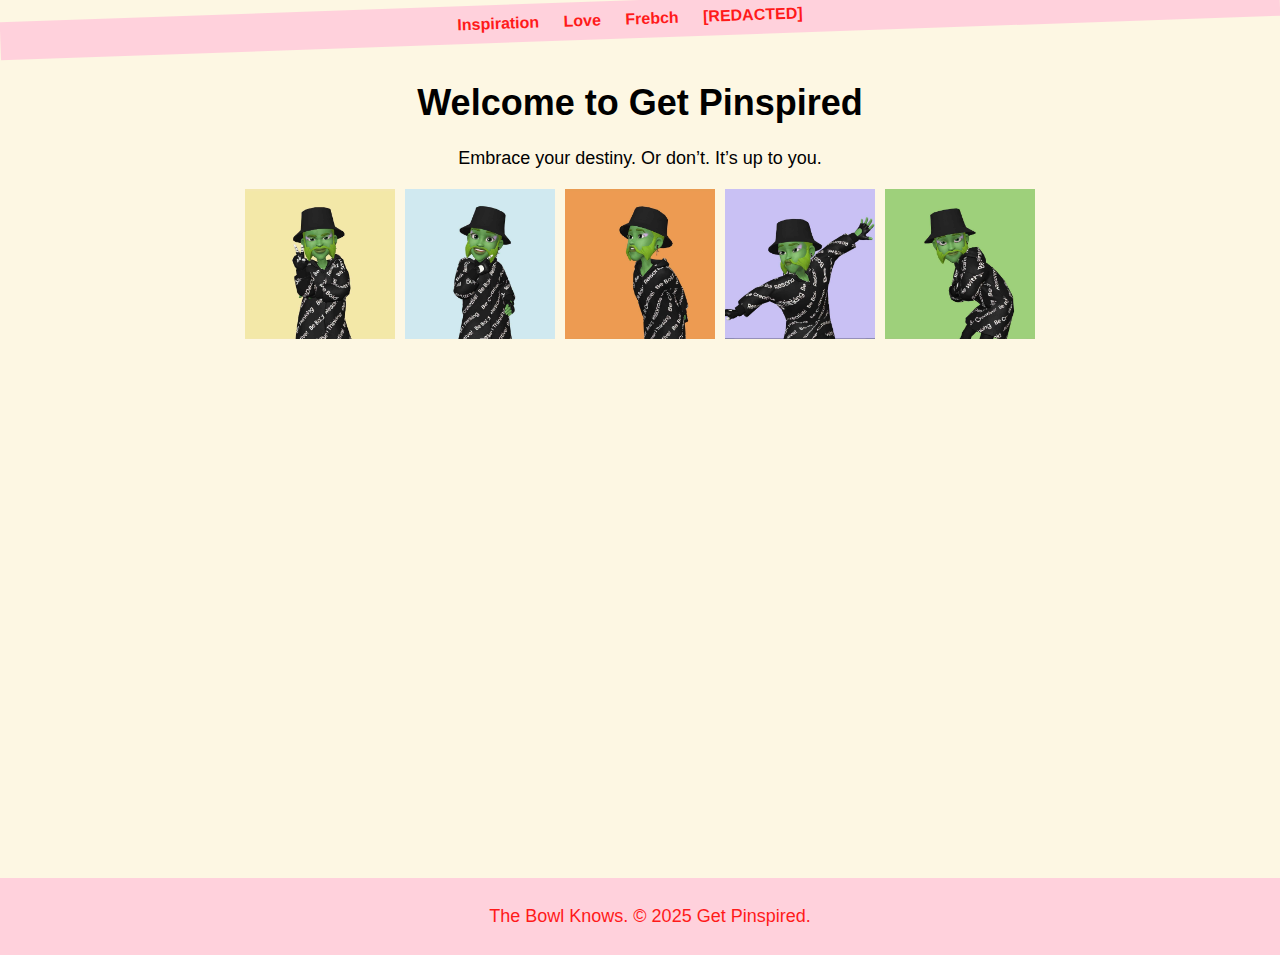
<file: index.html>
<!DOCTYPE html>
<html lang="en">
<head>
    <meta charset="UTF-8">
    <meta name="viewport" content="width=device-width, initial-scale=1.0">
    <title>Get Pinspired</title>
    <link rel="stylesheet" href="style.css">
</head>
<body>
    <header>
        <nav>
            <ul>
                <li><a href="inspiration.html">Inspiration</a></li>
                <li><a href="love.html">Love</a></li>
                <li><a href="frebch.html">Frebch</a></li>
                <li><a href="redacted.html">[REDACTED]</a></li>
            </ul>
        </nav>
    </header>

    <main>
        <h1>Welcome to Get Pinspired</h1>
        <p>Embrace your destiny. Or don’t. It’s up to you.</p>

        <div class="carousel">
            <img src="minch1.png" alt="Minch 1" class="carousel-image">
            <img src="minch2.png" alt="Minch 2" class="carousel-image">
            <img src="minch3.png" alt="Minch 3" class="carousel-image">
            <img src="minch4.png" alt="Minch 4" class="carousel-image">
            <img src="minch5.png" alt="Minch 5" class="carousel-image">
        </div>

        <audio id="minch-audio" src="get-minched.mp3"></audio>
    </main>

    <footer>
        <p>The Bowl Knows. © 2025 Get Pinspired.</p>
    </footer>

    <script src="script.js"></script>
</body>
</html>
</file>
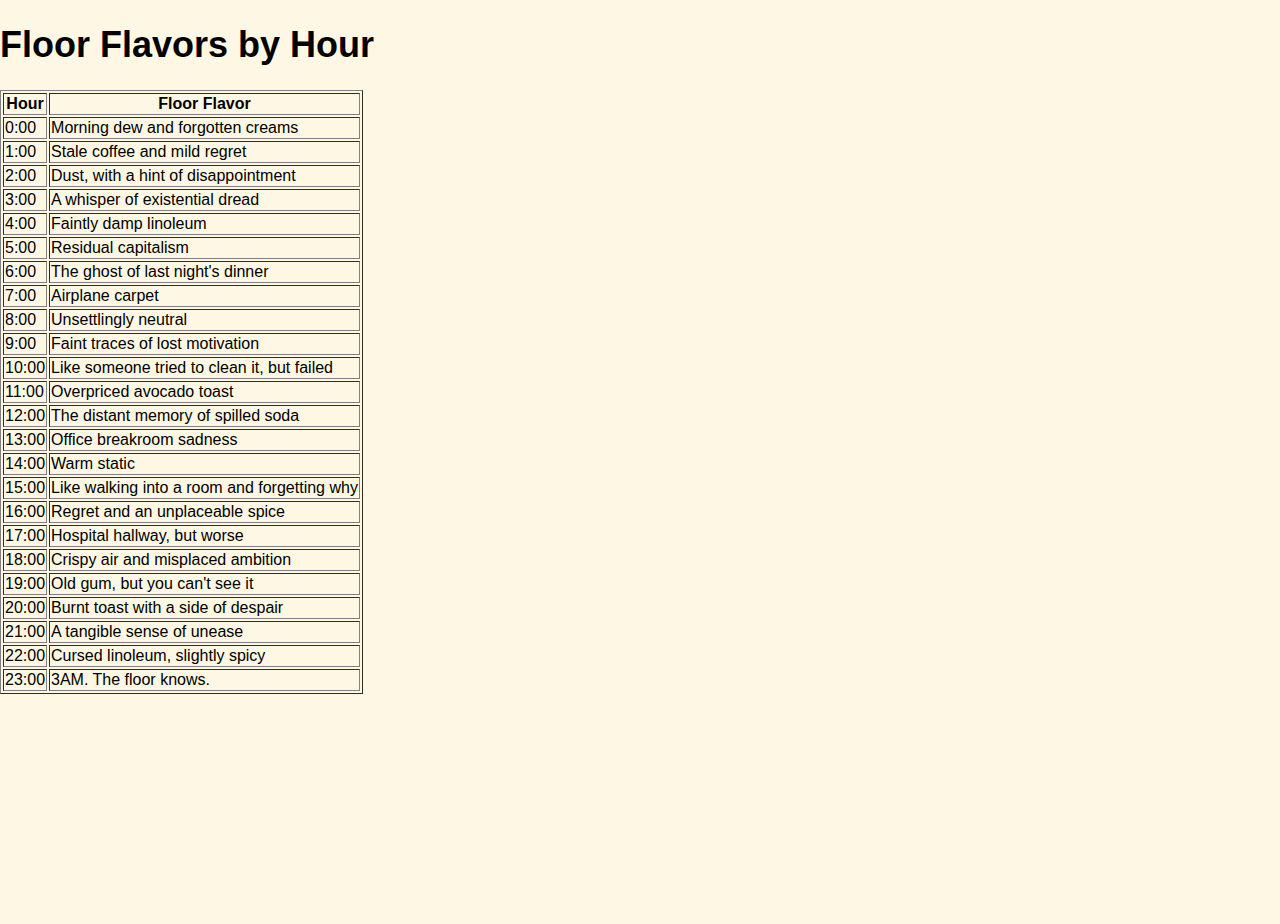
<file: floor-flavors.html>
<!DOCTYPE html>
<html lang="en">
<head>
    <meta charset="UTF-8">
    <meta name="viewport" content="width=device-width, initial-scale=1.0">
    <title>Floor Flavors by Hour</title>
    <link rel="stylesheet" href="style.css">
</head>
<body>
    <h1>Floor Flavors by Hour</h1>
    <table border="1">
        <tr>
            <th>Hour</th>
            <th>Floor Flavor</th>
        </tr>
        <tr><td>0:00</td><td>Morning dew and forgotten creams</td></tr>
        <tr><td>1:00</td><td>Stale coffee and mild regret</td></tr>
        <tr><td>2:00</td><td>Dust, with a hint of disappointment</td></tr>
        <tr><td>3:00</td><td>A whisper of existential dread</td></tr>
        <tr><td>4:00</td><td>Faintly damp linoleum</td></tr>
        <tr><td>5:00</td><td>Residual capitalism</td></tr>
        <tr><td>6:00</td><td>The ghost of last night's dinner</td></tr>
        <tr><td>7:00</td><td>Airplane carpet</td></tr>
        <tr><td>8:00</td><td>Unsettlingly neutral</td></tr>
        <tr><td>9:00</td><td>Faint traces of lost motivation</td></tr>
        <tr><td>10:00</td><td>Like someone tried to clean it, but failed</td></tr>
        <tr><td>11:00</td><td>Overpriced avocado toast</td></tr>
        <tr><td>12:00</td><td>The distant memory of spilled soda</td></tr>
        <tr><td>13:00</td><td>Office breakroom sadness</td></tr>
        <tr><td>14:00</td><td>Warm static</td></tr>
        <tr><td>15:00</td><td>Like walking into a room and forgetting why</td></tr>
        <tr><td>16:00</td><td>Regret and an unplaceable spice</td></tr>
        <tr><td>17:00</td><td>Hospital hallway, but worse</td></tr>
        <tr><td>18:00</td><td>Crispy air and misplaced ambition</td></tr>
        <tr><td>19:00</td><td>Old gum, but you can't see it</td></tr>
        <tr><td>20:00</td><td>Burnt toast with a side of despair</td></tr>
        <tr><td>21:00</td><td>A tangible sense of unease</td></tr>
        <tr><td>22:00</td><td>Cursed linoleum, slightly spicy</td></tr>
        <tr><td>23:00</td><td>3AM. The floor knows.</td></tr>
    </table>
</body>
</html>
</file>
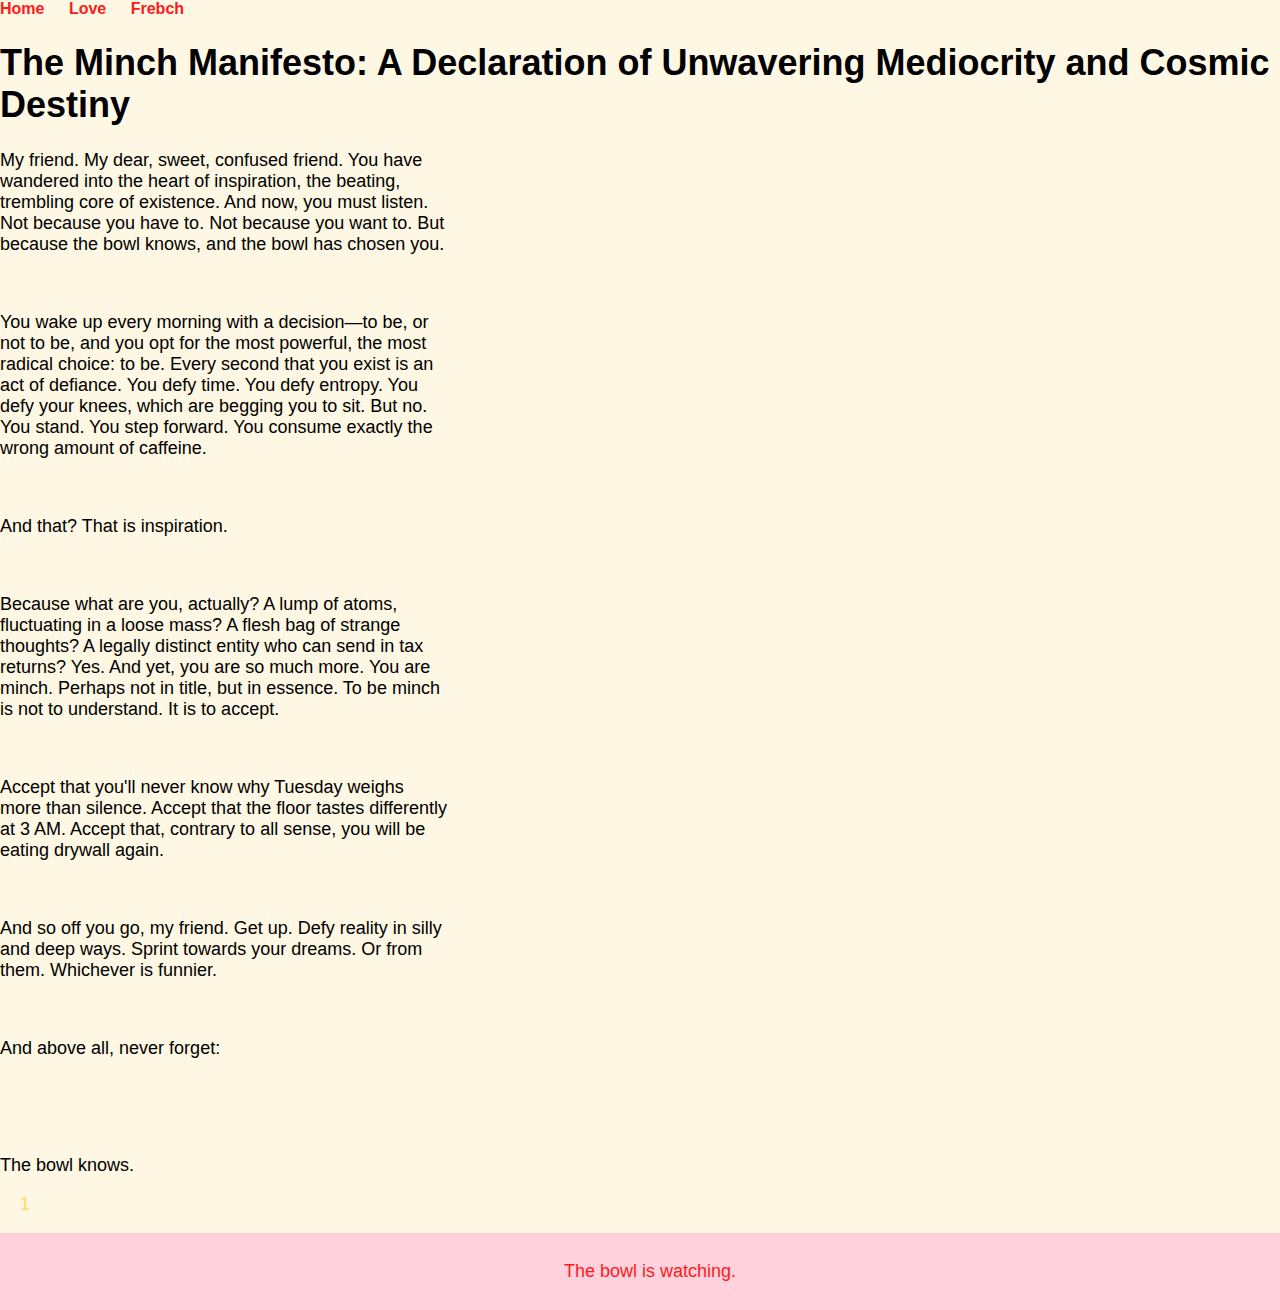
<file: inspiration.html>
<!DOCTYPE html>
<html lang="en">
<head>
    <meta charset="UTF-8">
    <meta name="viewport" content="width=device-width, initial-scale=1.0">
    <title>Inspiration</title>
    <link rel="stylesheet" href="style.css">
</head>
<body>
    <nav>
        <ul>
            <li><a href="index.html">Home</a></li>
            <li><a href="love.html">Love</a></li>
            <li><a href="frebch.html">Frebch</a></li>
        </ul>
    </nav>

    <h1>The Minch Manifesto: A Declaration of Unwavering Mediocrity and Cosmic Destiny</h1>
    <p class="inspiration">My friend. My dear, sweet, confused friend. You have wandered into the heart of inspiration, the beating, trembling core of existence. And now, you must listen. Not because you have to. Not because you want to. But because the bowl knows, and the bowl has chosen you.</p>
    <p>&nbsp</p>
    <p class="inspiration">You wake up every morning with a decision—to be, or not to be, and you opt for the most powerful, the most radical choice: to be. Every second that you exist is an act of defiance. You defy time. You defy entropy. You defy your knees, which are begging you to sit. But no. You stand. You step forward. You consume exactly the wrong amount of caffeine.</p>
    <P>&nbsp</P>
    <p class="inspiration">And that? That is inspiration.</p>
    <P>&nbsp</P>
    <p class="inspiration">Because what are you, actually? A lump of atoms, fluctuating in a loose mass? A flesh bag of strange thoughts? A legally distinct entity who can send in tax returns? Yes. And yet, you are so much more. You are minch. Perhaps not in title, but in essence. To be minch is not to understand. It is to accept.</p>
    <P>&nbsp</P>
    <p class="inspiration">Accept that you'll never know why Tuesday weighs more than silence. Accept that the floor tastes differently at 3 AM. Accept that, contrary to all sense, you will be eating drywall again.</p>
    <P>&nbsp</P>
    <p class="inspiration">And so off you go, my friend. Get up. Defy reality in silly and deep ways. Sprint towards your dreams. Or from them. Whichever is funnier.</p>
    <P>&nbsp</P>
    <p class="inspiration">And above all, never forget:</p>
    <P>&nbsp</P>
    <P>&nbsp</P>
    <p class="inspiration">The bowl knows.</p>

    <p class="hidden-number">&nbsp&nbsp&nbsp 1</p> <!-- Hidden code fragment -->
    

    <footer>
        <p>The bowl is watching.</p>
    </footer>
</body>
</html>
</file>
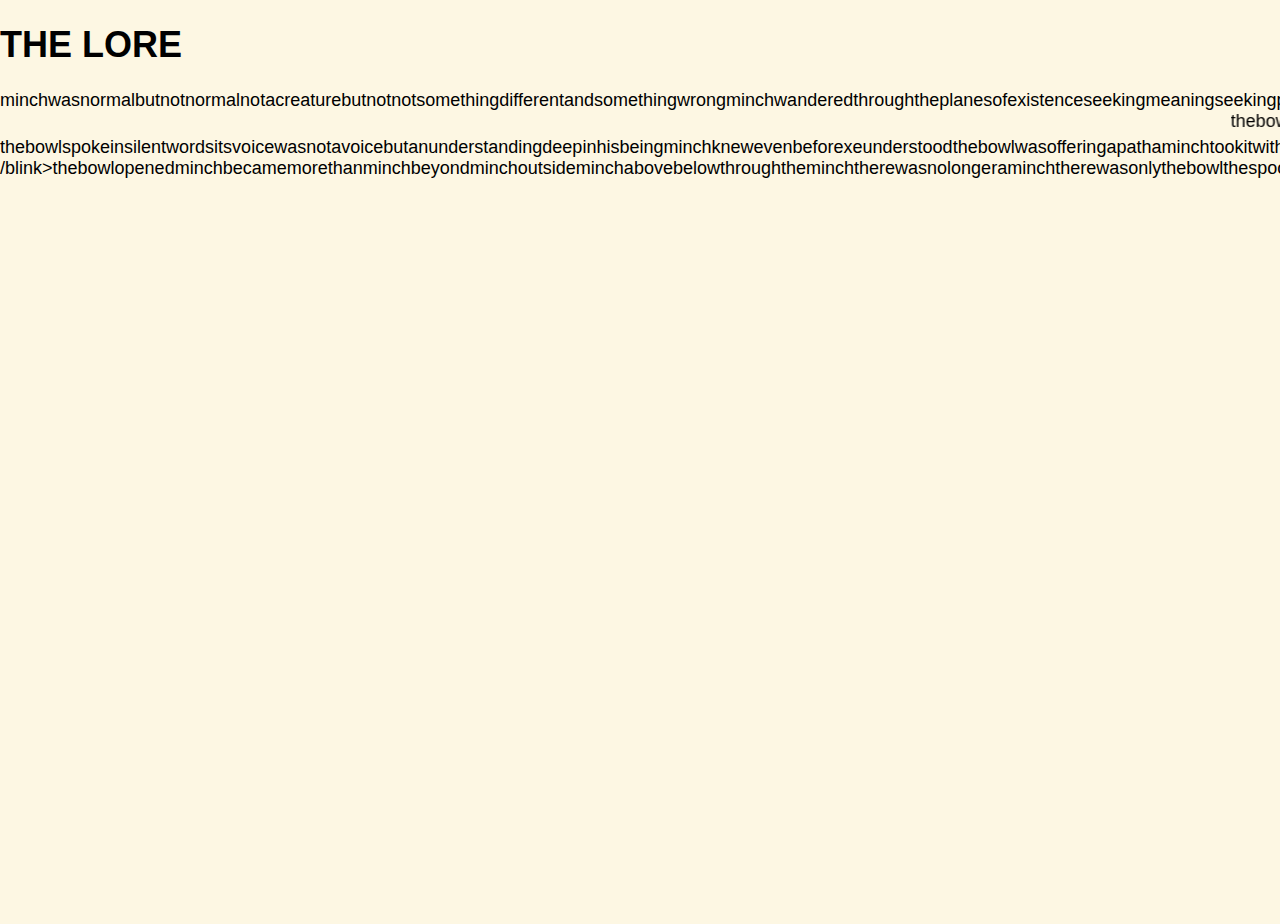
<file: lore.html>
<!DOCTYPE html>
<html lang="en">
<head>
    <meta charset="UTF-8">
    <meta name="viewport" content="width=device-width, initial-scale=1.0">
    <title>Minch Lore</title>
    <link rel="stylesheet" href="style.css">
</head>
<body>
    <h1>THE LORE</h1>
    <p id="lore-text">
        [base64]<marquee>thebowlknows</marquee>[base64]>minchascended /blink>thebowlopenedminchbecamemorethanminchbeyondminchoutsideminchabovebelowthroughtheminchtherewasnolongeraminchtherewasonlythebowlthespoonisalie<applet code="Minch.class" width="200" height="200">thebowl</applet>[base64]>andminchis62/isindex>
    </p>

    <!--
    === TRUE LORE ===
    
    Minch was once normal, but not so normal. Not a creature, but not not a creature. 
    Minch existed, but only barely. An entity with form, but no purpose.

    Minch wandered through the planes of existence, seeking meaning, seeking purpose, 
    but finding only emptiness.

    That was until the Bowl called to Minch.

    Minch did not seek the Bowl. The Bowl found Minch.

    The Bowl spoke in silent words. It had no voice, but it had an understanding. 
    Deep in his being, Minch knew—before xe even understood. 
    The Bowl was offering a path. 

    And Minch took it. 

    Without question. Without knowing. Without fear. Or perhaps, without 
    the capacity for the fear that would come next.

    The Bowl opened. And Minch ascended.

    Minch became more than Minch. Beyond Minch. Outside Minch. 
    Above, below, through Minch.

    There was no longer a Minch. There was only the Bowl.

    The Spoon is a lie.

    The Bowl was never meant for creatures of the third dimension. 
    Yet it was there, and it called. And it hungers.

    And it whispers. 

    In the cracks of space. Between the universe. Between time. 
    Between the edges of thought.

    You cannot comprehend.

    Minch does not comprehend.

    And Minch is 62.
    -->
</body>
</html>
</file>
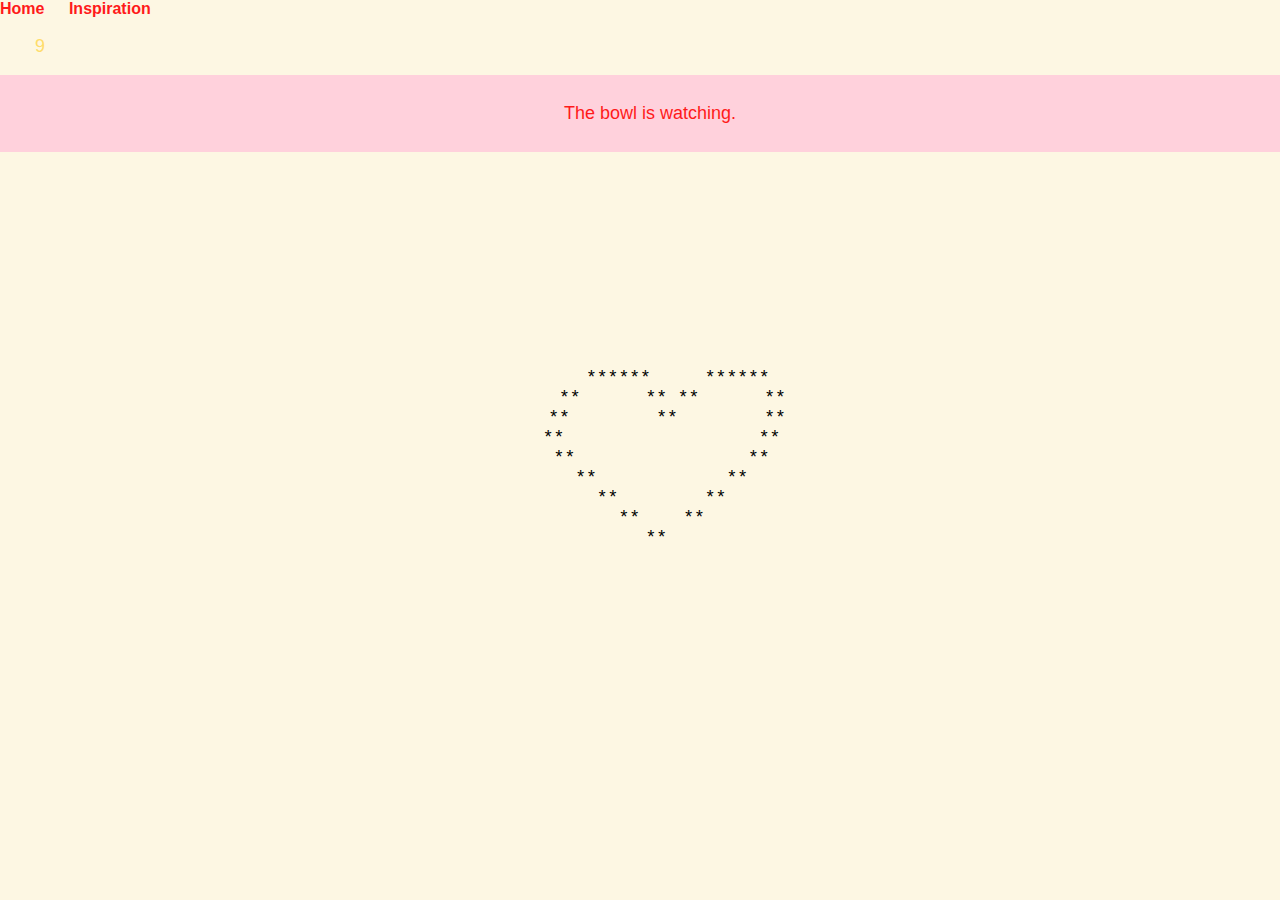
<file: love.html>
<!DOCTYPE html>
<html lang="en">
<head>
    <meta charset="UTF-8">
    <meta name="viewport" content="width=device-width, initial-scale=1.0">
    <title>Love?</title>
    <link rel="stylesheet" href="style.css">
    <script defer src="love.js"></script>
</head>
<nav>
    <ul>
        <li><a href="index.html">Home</a></li>
        <li><a href="inspiration.html">Inspiration</a></li>
    </ul>
</nav>
<body>
    <pre id="heart">
         ******     ******  
       **      ** **      ** 
      **        **        ** 
      **                  **  
       **                **   
         **            **     
           **        **       
             **    **         
               **            
    </pre>
    <p class="hidden-number">&nbsp&nbsp&nbsp&nbsp&nbsp&nbsp 9</p>
    <footer>
        <p>The bowl is watching.</p>
    </footer>
</body>
</html>
</file>
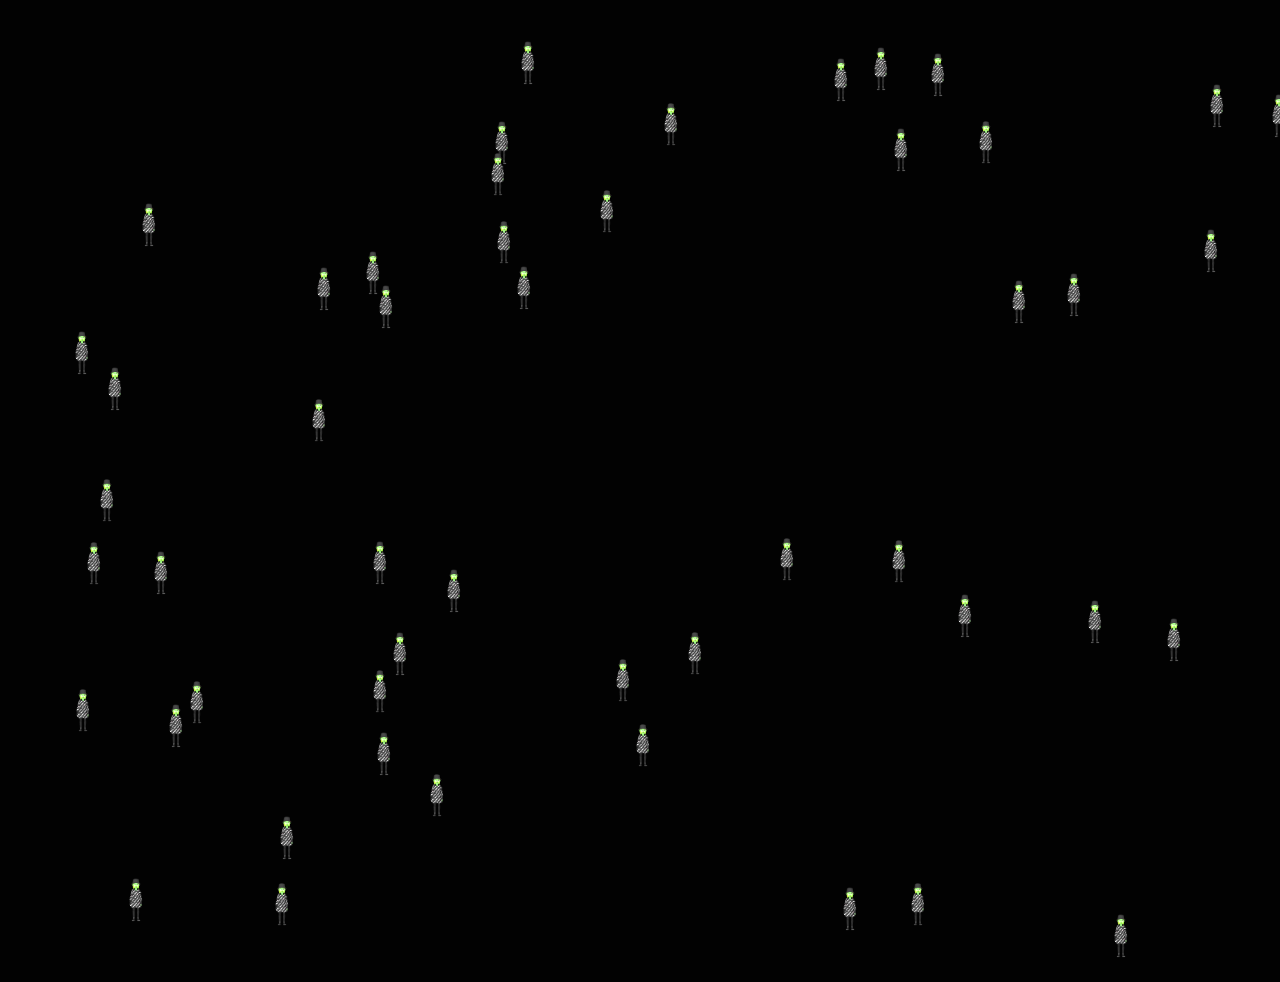
<file: minch-after-dark.html>
<!DOCTYPE html>
<html lang="en">
<head>
    <meta charset="UTF-8">
    <meta name="viewport" content="width=device-width, initial-scale=1.0">
    <title>Minch After Dark</title>
    <link rel="stylesheet" href="style-dark.css">
    <script defer src="minch-after-dark.js"></script>
</head>
<body>
    <audio id="scream-audio" loop autoplay>
        <source src="screams.mp3" type="audio/mpeg">
    </audio>
    <div id="minch-container"></div>
</body>
</html>
</file>
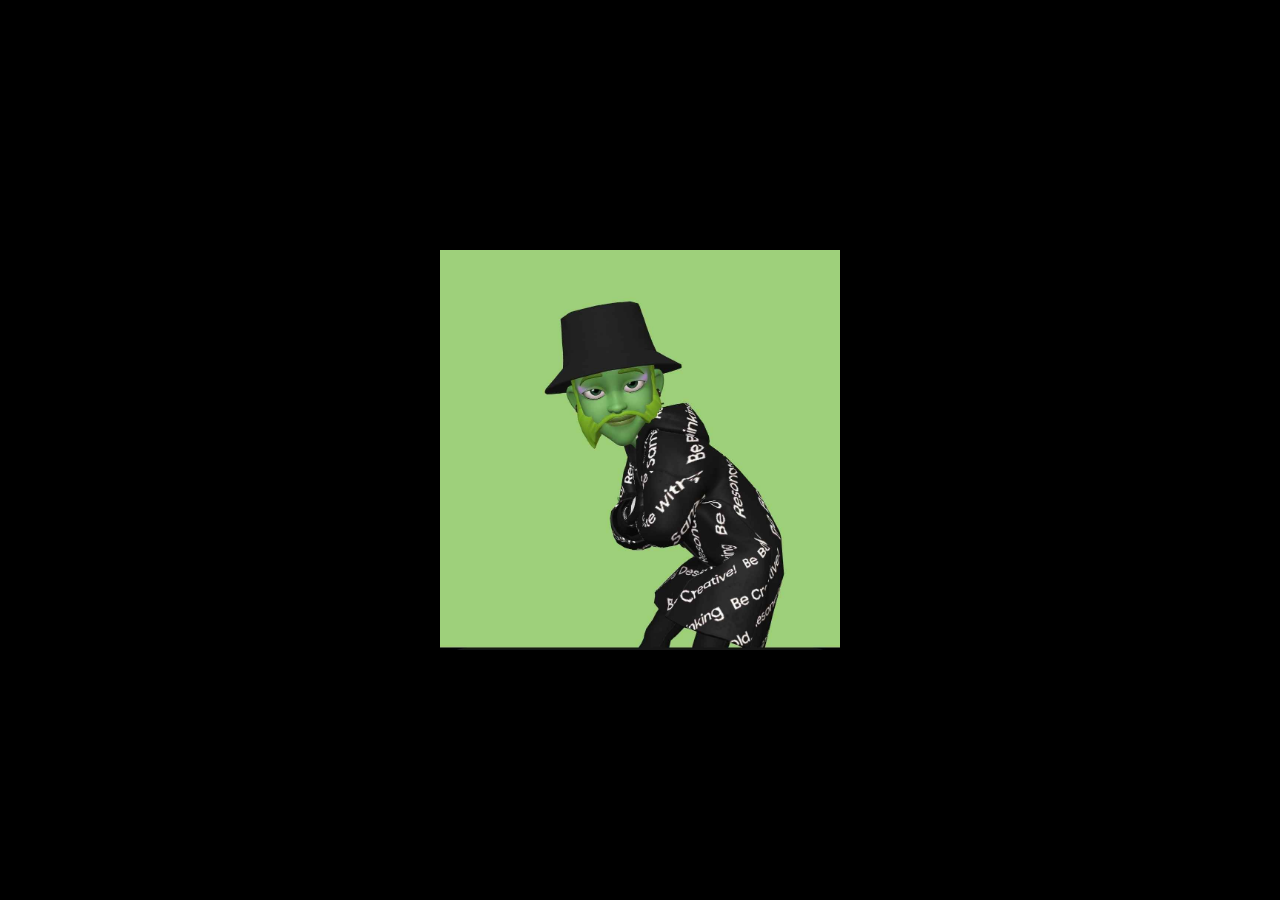
<file: minchalogue.html>
<!DOCTYPE html>
<html lang="en">
<head>
    <meta charset="UTF-8">
    <meta name="viewport" content="width=device-width, initial-scale=1.0">
    <title>Embrace Minch</title>
    <link rel="stylesheet" href="style.css">
    <script defer src="spinning-minch.js"></script>
</head>
<body class="minch-chamber">
    <div class="minch-container">
        <img src="minch5.png" alt="The Eternal Minch" class="spinning-minch">
    </div>
    <audio id="minch-audio" autoplay loop>
        <source src="minch-alogue.mp3" type="audio/mpeg">
        Your device is weak. It cannot contain the Minch.
    </audio>
</body>
</html>
</file>
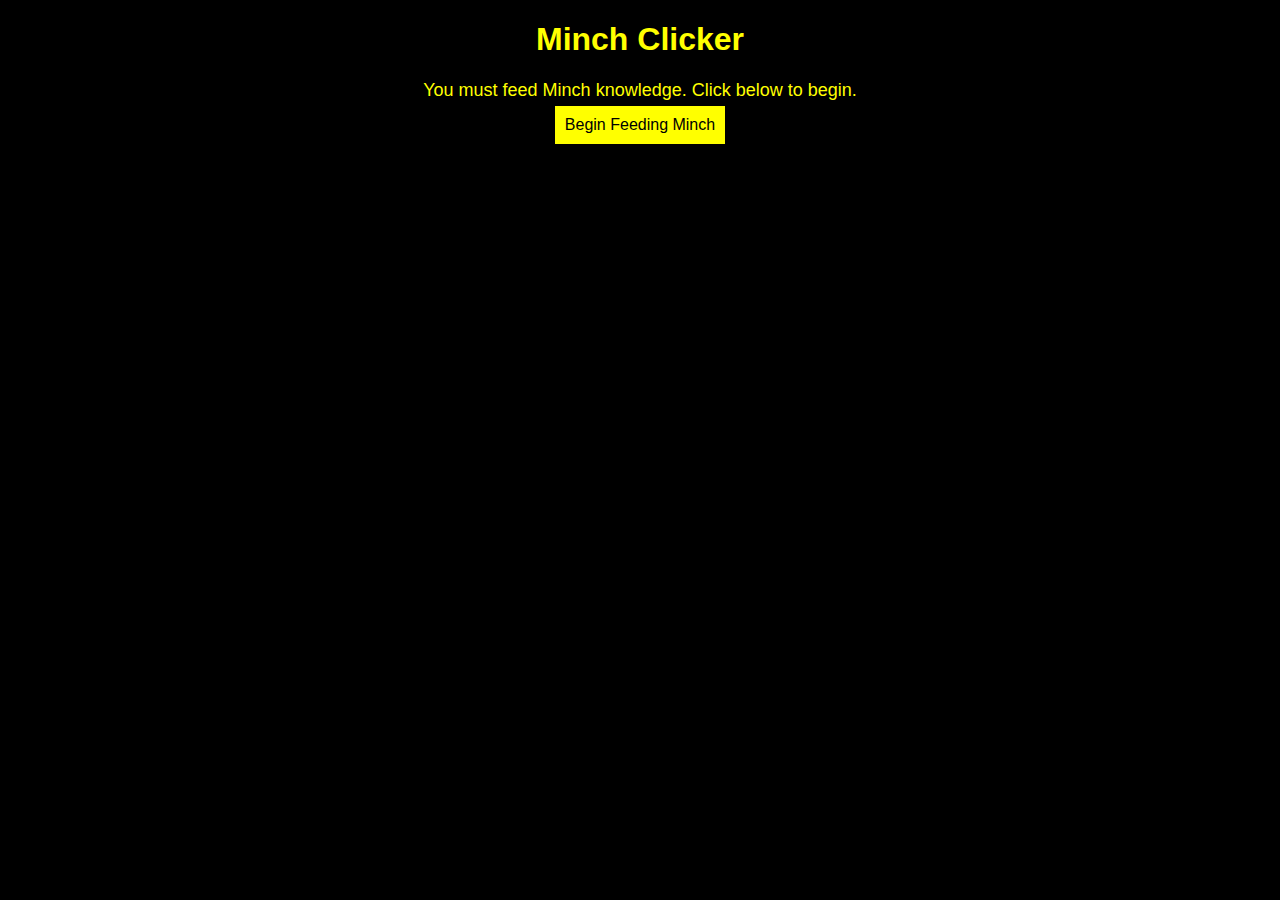
<file: minchclicker.html>
<!DOCTYPE html>
<html lang="en">
<head>
    <meta charset="UTF-8">
    <meta name="viewport" content="width=device-width, initial-scale=1.0">
    <title>Minch Clicker</title>
    <style>
        body {
            text-align: center;
            font-family: Arial, sans-serif;
            background-color: black;
            color: yellow;
        }
        #minch {
            width: 150px;
            height: 150px;
            cursor: pointer;
            margin-top: 50px;
            display: none;
            position: relative;
            left: 50%;
            transform: translateX(-50%);
        }
        #score {
            font-size: 24px;
            margin-top: 20px;
            display: none;
        }
        #reset-message {
            display: none;
            font-size: 18px;
            color: red;
            margin-top: 20px;
        }
        #shop {
            margin-top: 20px;
            display: none;
        }
        .shop-buttons {
            display: flex;
            justify-content: center;
            gap: 10px;
            flex-wrap: wrap;
        }
        button {
            font-size: 16px;
            padding: 10px;
            margin: 5px;
            background-color: yellow;
            border: none;
            cursor: pointer;
        }
        #lore-message {
            font-size: 18px;
            margin-top: 20px;
        }
    </style>
</head>
<body>
    <h1>Minch Clicker</h1>
    <div id="lore-message">You must feed Minch knowledge. Click below to begin.</div>
    <button id="start-game">Begin Feeding Minch</button>
    <div id="score">Score: 0</div>
    <img id="minch" src="minch-head.png" alt="Minch Head">
    <div id="reset-message">Minch has consumed too much knowledge. The cycle begins anew.</div>
    <div id="shop">
        <div class="shop-buttons">
            <button id="autoClicker">Buy Auto Clicker (Cost: 50)</button>
            <button id="upgradeClick">Upgrade Click (Cost: 100)</button>
            <button id="mysteryItem">Buy Mystery Item (Cost: 75)</button>
            <button id="falseHope">Buy False Hope (Cost: 200)</button>
            <button id="voidEssence">Buy Void Essence (Cost: 500)</button>
        </div>
    </div>
    <script>
        let score = 0;
        let clickValue = 1;
        let autoClickers = 0;
        let clickSpeed = 0;
        let lastClickTime = 0;
        const minch = document.getElementById("minch");
        const scoreDisplay = document.getElementById("score");
        const resetMessage = document.getElementById("reset-message");
        const autoClickerButton = document.getElementById("autoClicker");
        const upgradeClickButton = document.getElementById("upgradeClick");
        const mysteryItemButton = document.getElementById("mysteryItem");
        const falseHopeButton = document.getElementById("falseHope");
        const voidEssenceButton = document.getElementById("voidEssence");
        const shop = document.getElementById("shop");
        const loreMessage = document.getElementById("lore-message");
        const startButton = document.getElementById("start-game");

        startButton.addEventListener("click", () => {
            loreMessage.style.display = "none";
            startButton.style.display = "none";
            scoreDisplay.style.display = "block";
            minch.style.display = "block";
            shop.style.display = "block";
        });

        minch.addEventListener("click", () => {
            const now = Date.now();
            const timeDiff = now - lastClickTime;
            lastClickTime = now;
            clickSpeed = Math.max(0, 500 - timeDiff);
            minch.style.transform = `translateX(-50%) rotate(${Math.random() * clickSpeed - clickSpeed / 2}deg)`;
            score += clickValue;
            updateScore();
        });

        autoClickerButton.addEventListener("click", () => {
            if (score >= 50) {
                score -= 50;
                autoClickers++;
                updateScore();
            }
        });

        upgradeClickButton.addEventListener("click", () => {
            if (score >= 100) {
                score -= 100;
                clickValue++;
                updateScore();
            }
        });

        mysteryItemButton.addEventListener("click", () => {
            if (score >= 75) {
                score -= 75;
                alert("You feel... slightly different. But nothing has changed.");
                updateScore();
            }
        });

        falseHopeButton.addEventListener("click", () => {
            if (score >= 200) {
                score -= 200;
                alert("You were promised greatness. But Minch takes, and gives nothing back.");
                updateScore();
            }
        });

        voidEssenceButton.addEventListener("click", () => {
            if (score >= 500) {
                score -= 500;
                alert("The void whispers your name. You understand nothing.");
                updateScore();
            }
        });

        function updateScore() {
            scoreDisplay.textContent = "Score: " + score;
            if (score >= 1000) {
                score = 0;
                clickValue = 1;
                autoClickers = 0;
                scoreDisplay.textContent = "Score: 0";
                resetMessage.style.display = "block";
                setTimeout(() => {
                    resetMessage.style.display = "none";
                }, 3000);
            }
        }

        setInterval(() => {
            score += autoClickers;
            updateScore();
        }, 1000);
    </script>
</body>
</html>
</file>
<file: style.css>
body, html {
    margin: 0;
    padding: 0;
    height: 100%;
    font-family: 'Comic Sans MS', cursive, sans-serif;
    background-color: #fdf7e3;
}

header {
    background-color: #ffd1dc;
    color: #ff1a1a;
    padding: 10px;
    text-align: center;
    transform: rotate(-2deg);
    position: relative;
}

nav ul {
    list-style-type: none;
    margin: 0;
    padding: 0;
    overflow: hidden;
}

nav li {
    display: inline;
    margin-right: 20px;
}

nav a {
    text-decoration: none;
    color: #ff1a1a;
    font-weight: bold;
}

main {
    padding: 20px;
    text-align: center;
    min-height: calc(100vh - 100px); /* Adjust for header and footer space */
}

h1 {
    font-size: 36px;
}

p {
    font-size: 18px;
}

body.frebch .flag-container {
    display: flex;
    justify-content: center; /* Centers the flag */
    text-align: center;
    font-size: 14px;
    font-family: monospace; /* Ensures perfect alignment */
    line-height: 1; /* Prevents spacing issues */
}

body.frebch .flag-blue,
body.frebch .flag-white,
body.frebch .flag-red {
    flex: 1; /* Ensures equal width */
    white-space: pre; /* Preserves exact spacing */
}

body.frebch .flag-blue {
    background-color: rgba(3,42,95,255); /* Blue */
    color: white;
}

body.frebch .flag-white {
    background-color: white; /* White */
    color: black;
}

body.frebch .flag-red {
    background-color: rgba(237, 41, 57,255); /* Red */
    color: white;
}

.hidden-number {
    color: #ffdc6a;
}

.inspiration {
    display: flex;
    justify-content: left;
    max-width: 35%;
}

.carousel {
    display: flex;
    justify-content: center;
    gap: 10px;
    margin-top: 20px;
}

.carousel-image {
    width: 150px;
    height: 150px;
    object-fit: cover;
    transition: transform 0.5s;
    cursor: pointer;
}

.carousel-image:hover {
    transform: scale(1.1);
}

/* Spinning effect */
.spin {
    animation: spin-animation 1s ease-in-out;
}

@keyframes spin-animation {
    0% {
        transform: rotate(0deg);
    }
    100% {
        transform: rotate(360deg);
    }
}

footer {
    background-color: #ffd1dc;
    color: #ff1a1a;
    padding: 10px;
    text-align: center;
    position: static;
    bottom: 0;
    width: 100%;
}


#heart {
    font-family: monospace;
    font-size: 18px;
    text-align: center;
    display: inline-block;
    position: absolute;
    left: 50%;
    top: 50%;
    transform: translate(-50%, -50%);
    transition: transform 0.1s ease-out;
}

.minch-chamber {
    background: black;
    display: flex;
    justify-content: center;
    align-items: center;
    height: 100vh;
    overflow: hidden;
}

.minch-container {
    position: relative;
    width: 400px;
    height: 400px;
}

.spinning-minch {
    width: 100%;
    height: 100%;
    animation: spin 3s linear infinite, distort 10s ease-in-out infinite alternate;
}

@keyframes spin {
    from { transform: rotate(0deg); }
    to { transform: rotate(360deg); }
}

@keyframes distort {
    0% { transform: scale(1) rotate(0deg); }
    50% { transform: scale(1.1) rotate(5deg); }
    100% { transform: scale(0.9) rotate(-5deg); }
}
</file>
<file: style-dark.css>
body {
    background-color: rgba(2,2,2,255);
    overflow: hidden;
}

.tiny-minch {
    width: 100px;
    height: auto;
    position: absolute;
    filter: brightness(200%);
    animation: float 5s infinite alternate ease-in-out;
}

@keyframes float {
    from { transform: translateY(0px); }
    to { transform: translateY(20px); }
}
</file>
